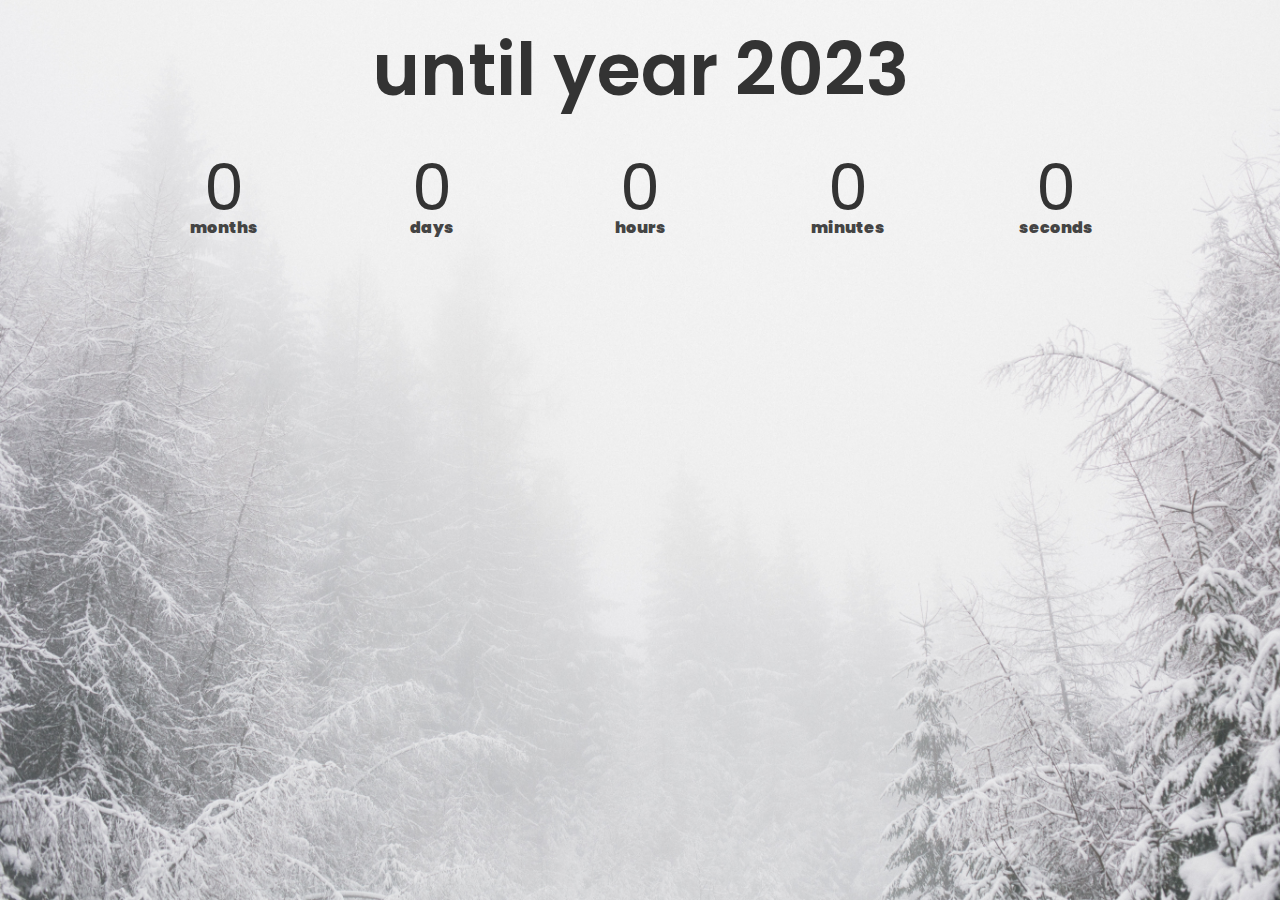
<file: countdown-timer/index.html>
<html lang="en">
<head>
    <meta charset="UTF-8">
    <meta http-equiv="X-UA-Compatible" content="IE=edge">
    <meta name="viewport" content="width=device-width, initial-scale=1.0">
    <title>countdown-timer</title>
    <link rel="stylesheet" href="style.css">
    <script src="script.js" defer></script>
</head>
<body>
    <div class="flex-center">
        <section id="main-section" class="container spacing">
            <h1 class="section-title">until year 2023</h1>
            <div class="split">
                <div class="time-teller">
                    <span id="months" class="big-text">0</span>
                    <span class="number-title">months</span>
                </div>

                <div  class="time-teller">
                    <span id="days" class="big-text">0</span>
                    <span class="number-title">days</span>
                </div>

                <div class="time-teller">
                    <span id="hours" class="big-text">0</span>
                    <span class="number-title">hours</span>
                </div>

                <div class="time-teller">
                    <span id="minutes" class="big-text">0</span>
                    <span class="number-title">minutes</span>
                </div>

                <div class="time-teller">
                    <span id="seconds" class="big-text">0</span>
                    <span class="number-title">seconds</span>
                </div>
            </div>
        </section>
    </div>
</body>
</html>
</file>
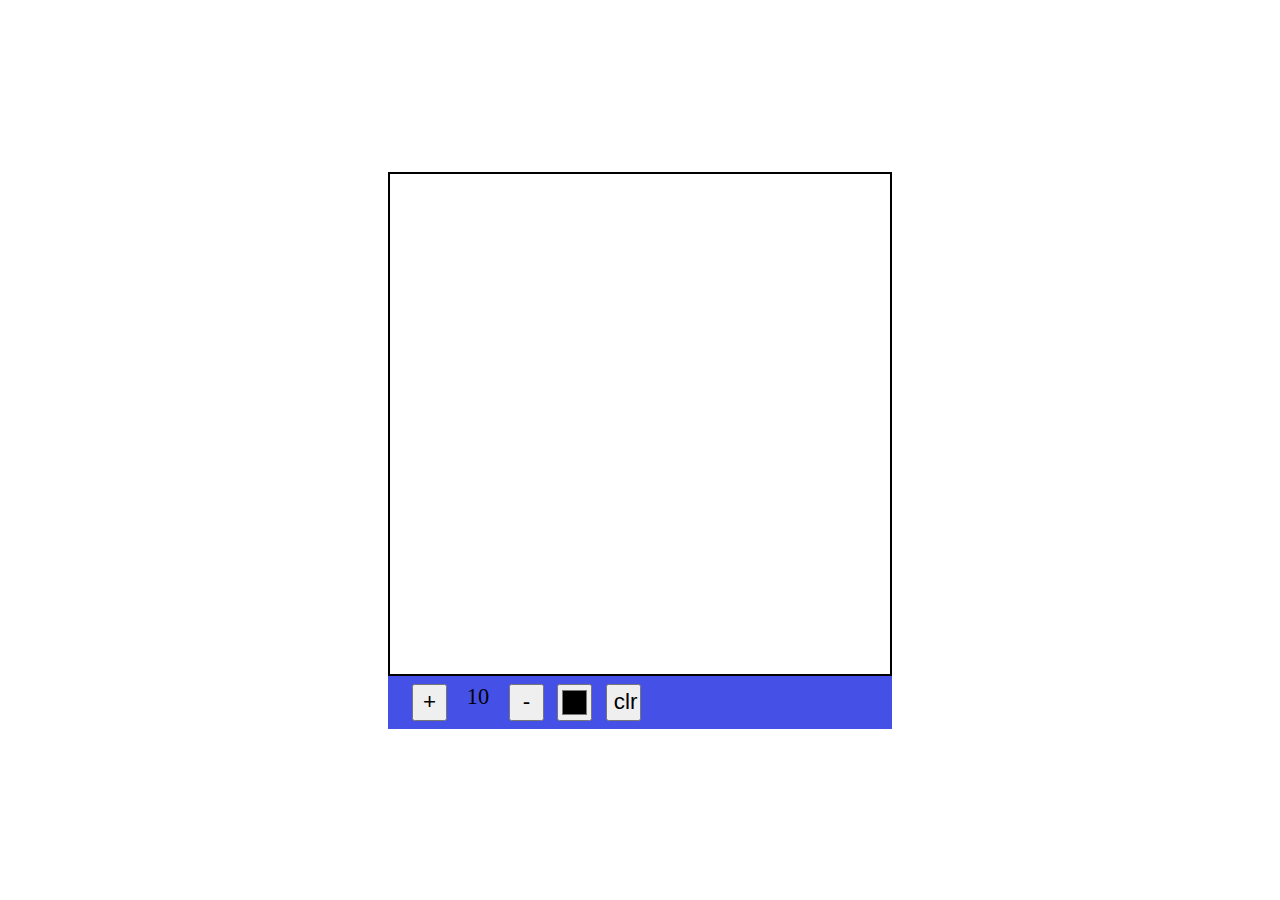
<file: drawing-app/index.html>
<html lang="en">
  <head>
    <meta charset="UTF-8" />
    <meta http-equiv="X-UA-Compatible" content="IE=edge" />
    <meta name="viewport" content="width=device-width, initial-scale=1.0" />
    <link rel="stylesheet" href="style.css" />
    <script src="script.js" defer></script>
    <title>drawing app</title>
  </head>
  <body>
    <canvas class="canvas" width="500px" height="500px"></canvas>
    <div class="toolbox">
        <button class="increase">+</button>
        <span class="size">10</span>
        <button class="decrease">-</button>
        <input type="color">
        <button class="clr">clr</button>
    </div>
  </body>
</html>
</file>
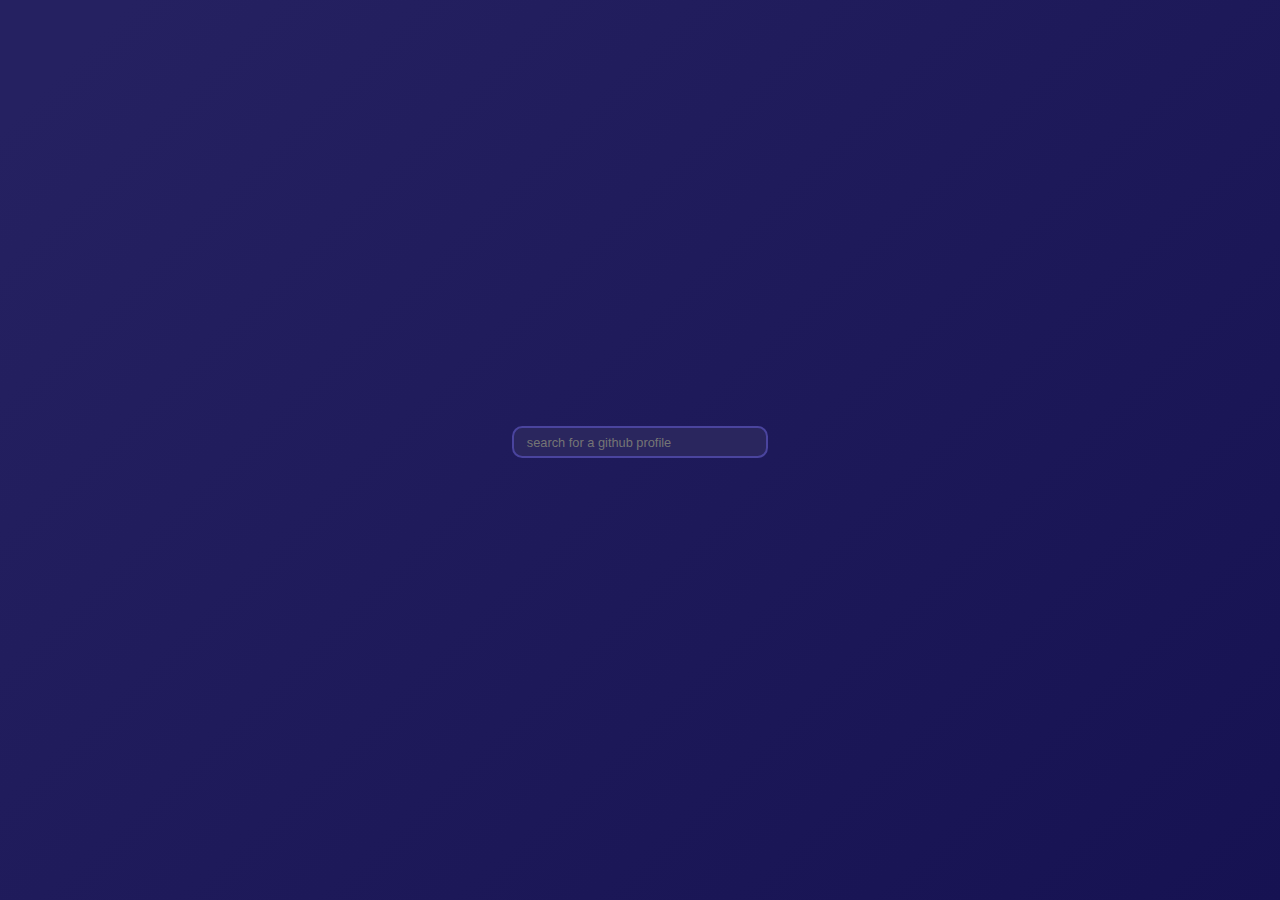
<file: github-profiles/index.html>
<html lang="en">
  <head>
    <meta charset="UTF-8" />
    <meta http-equiv="X-UA-Compatible" content="IE=edge"/>
    <meta name="viewport" content="width=device-width, initial-scale=1.0"/>
    <link rel="stylesheet" href="style.css"/>
    <script src="script.js" defer></script>
    <script src="https://momentjs.com/downloads/moment.min.js"></script>
    <title>github-profiles</title>
  </head>
  <body>
    <form action="#" method="GET">
        <input type="text" placeholder="search for a github profile"/>
    </form>
    <main>
      
    </main>
  </body>
</html>
</file>
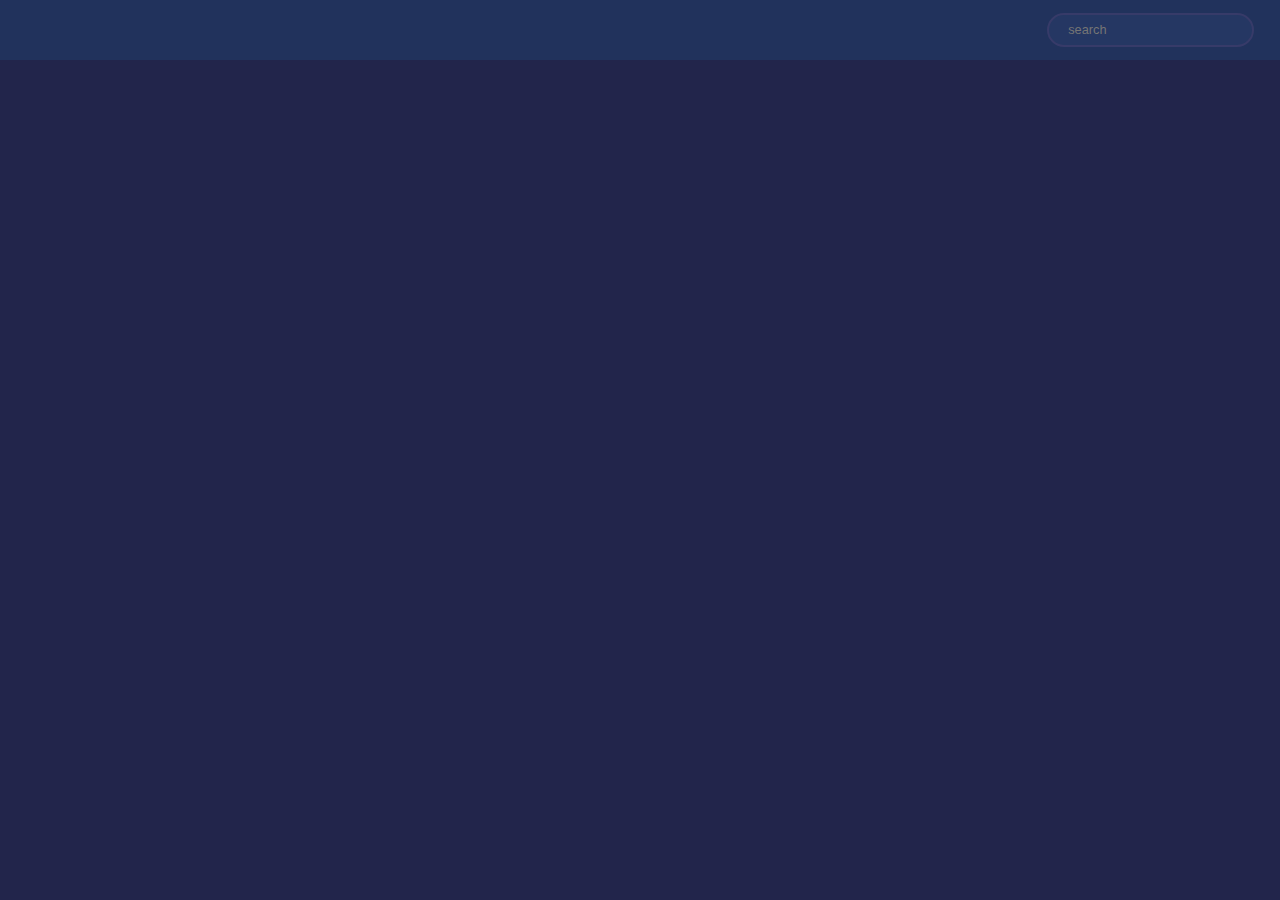
<file: movie-app/index.html>
<html lang="en">
  <head>
    <meta charset="UTF-8" />
    <meta http-equiv="X-UA-Compatible" content="IE=edge" />
    <meta name="viewport" content="width=device-width, initial-scale=1.0" />
    <link rel="stylesheet" href="style.css" />
    <script src="script.js" defer></script>
    <title>movie-app</title>
  </head>
  <body>
    <header>
      <form id="form" action="#" method="get">
        <input class="form-input" type="text" placeholder="search">
      </form>
    </header>
    <main>
      
    </main>
  </body>
</html>
</file>
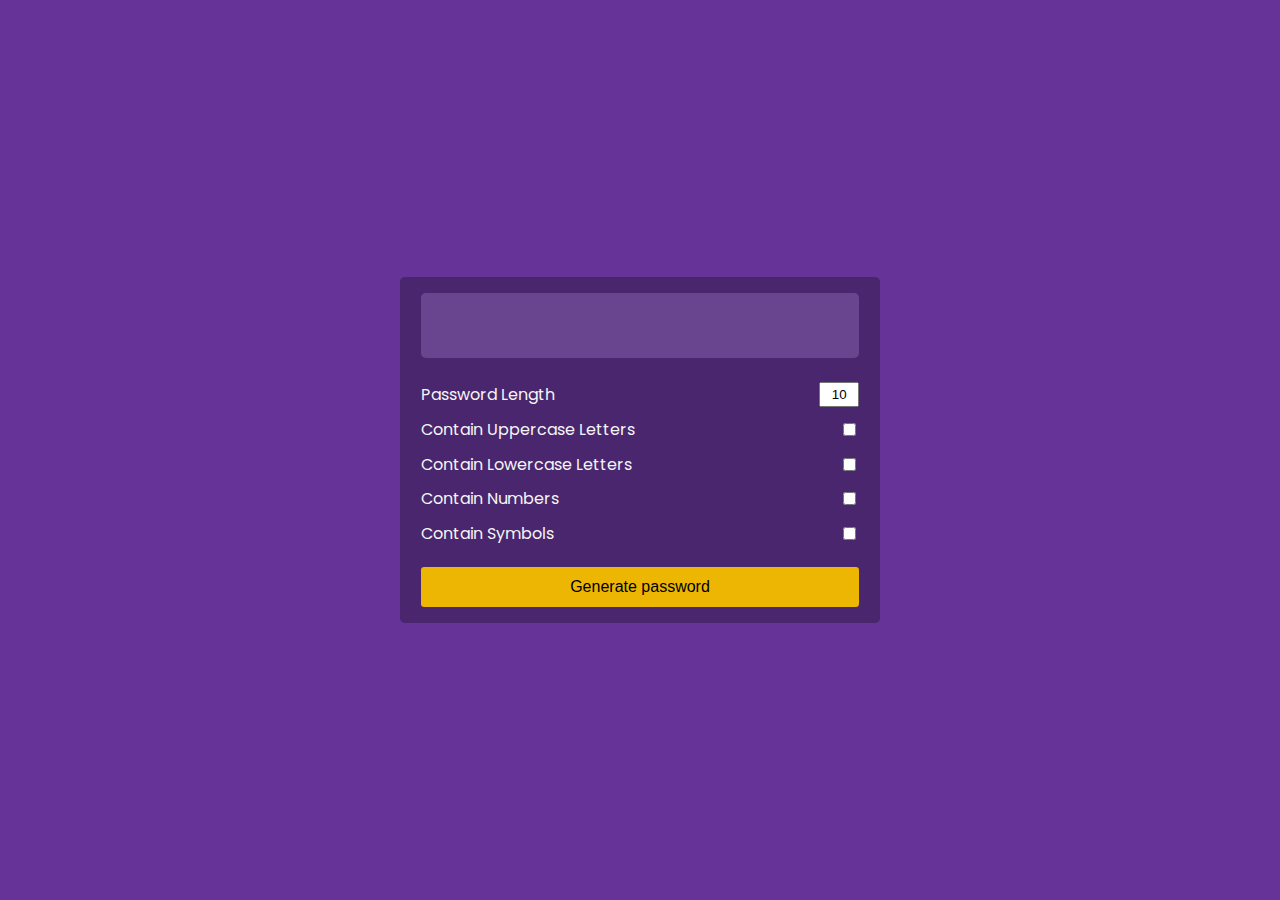
<file: password-generator/index.html>
<html lang="en">
  <head>
    <meta charset="UTF-8" />
    <meta http-equiv="X-UA-Compatible" content="IE=edge" />
    <meta name="viewport" content="width=device-width, initial-scale=1.0" />
    <link rel="stylesheet" href="style.css" />
    <script src="script.js" defer></script>
    <title>password-generator</title>
  </head>
  <body>
    <div class="pw-container">
      <div class="pw-header">
        <span class="pw"></span>
        <button class="copy">copy to the clipboard</button>
      </div>
      <div class="pw-body">
        <div class="form-control">
          <label for="length">Password Length</label>
          <input id="length" type="text" value="10"/>
        </div>
        <div class="form-control">
          <label for="uppercase">Contain Uppercase Letters</label>
          <input id="uppercase" type="checkbox" />
        </div>
        <div class="form-control">
          <label for="lowercase">Contain Lowercase Letters</label>
          <input id="lowercase" type="checkbox" />
        </div>
        <div class="form-control">
          <label for="numbers">Contain Numbers</label>
          <input id="numbers" type="checkbox" />
        </div>
        <div class="form-control">
          <label for="symbols">Contain Symbols</label>
          <input id="symbols" type="checkbox" />
        </div>
        <button class="generate">Generate password</button>
      </div>

    </div>
  </body>
</html>
</file>
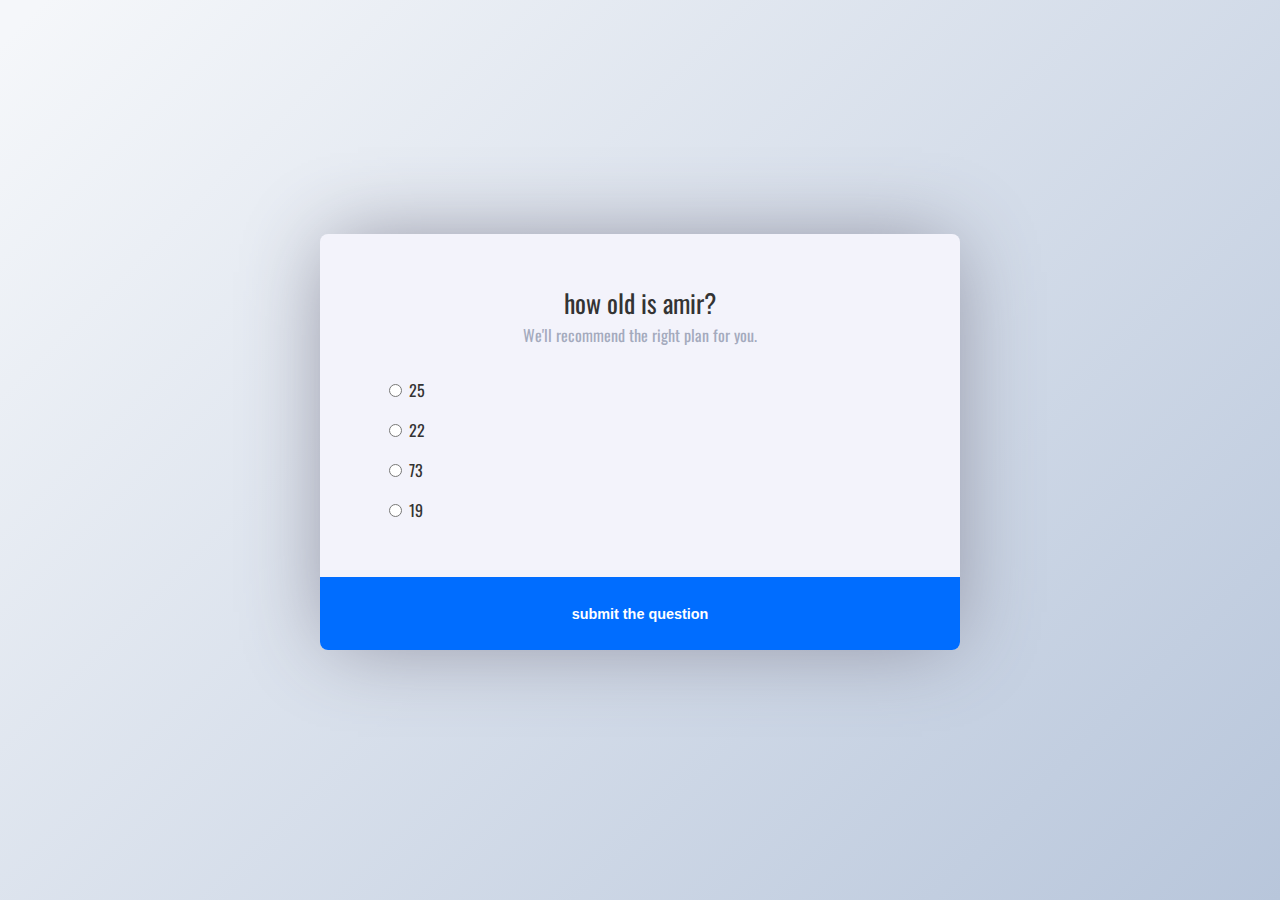
<file: quiz-app/index.html>
<html lang="en">
  <head>
    <meta charset="UTF-8" />
    <meta http-equiv="X-UA-Compatible" content="IE=edge" />
    <meta name="viewport" content="width=device-width, initial-scale=1.0" />
    <link rel="stylesheet" href="style.css" />
    <script src="script.js" defer></script>
    <title>quiz-app</title>
  </head>
  <body>
    <div class="flex-center full-height">
      <form class="question-form" action="" method="post">
        <div class="container">
          <h1 class="question">How would you like premium to help?</h1>
          <p class="sub question-description">We'll recommend the right plan for you.</p>
          <div class="answers">
            <div class="answer">
              <input
                type="radio"
                class="form-input answer-input"
                id="a"
                name="answer"
              />
              <label for="a" class="form-label answer-label">To job search and get confidence and get hired.</label>
            </div>
            <div class="answer">
              <input
                type="radio"
                class="form-input answer-input"
                id="b"
                name="answer"
              />
              <label for="b" class="form-label answer-label">To grow my network or manage my reputation.</label>
            </div>
            <div class="answer">
              <input
                type="radio"
                class="form-input answer-input"
                id="c"
                name="answer"
              />
              <label for="c" class="form-label answer-label">To find leads more effectively.</label>
            </div>
            <div class="answer">
              <input
                type="radio"
                class="form-input answer-input"
                id="d"
                name="answer"
              />
              <label for="d" class="form-label answer-label">To find and hire talent faster.</label>
            </div>
          </div>
        </div>
        <button class="submit-btn" type="submit">submit the question</button>
      </form>
    </div>
  </body>
</html>
</file>
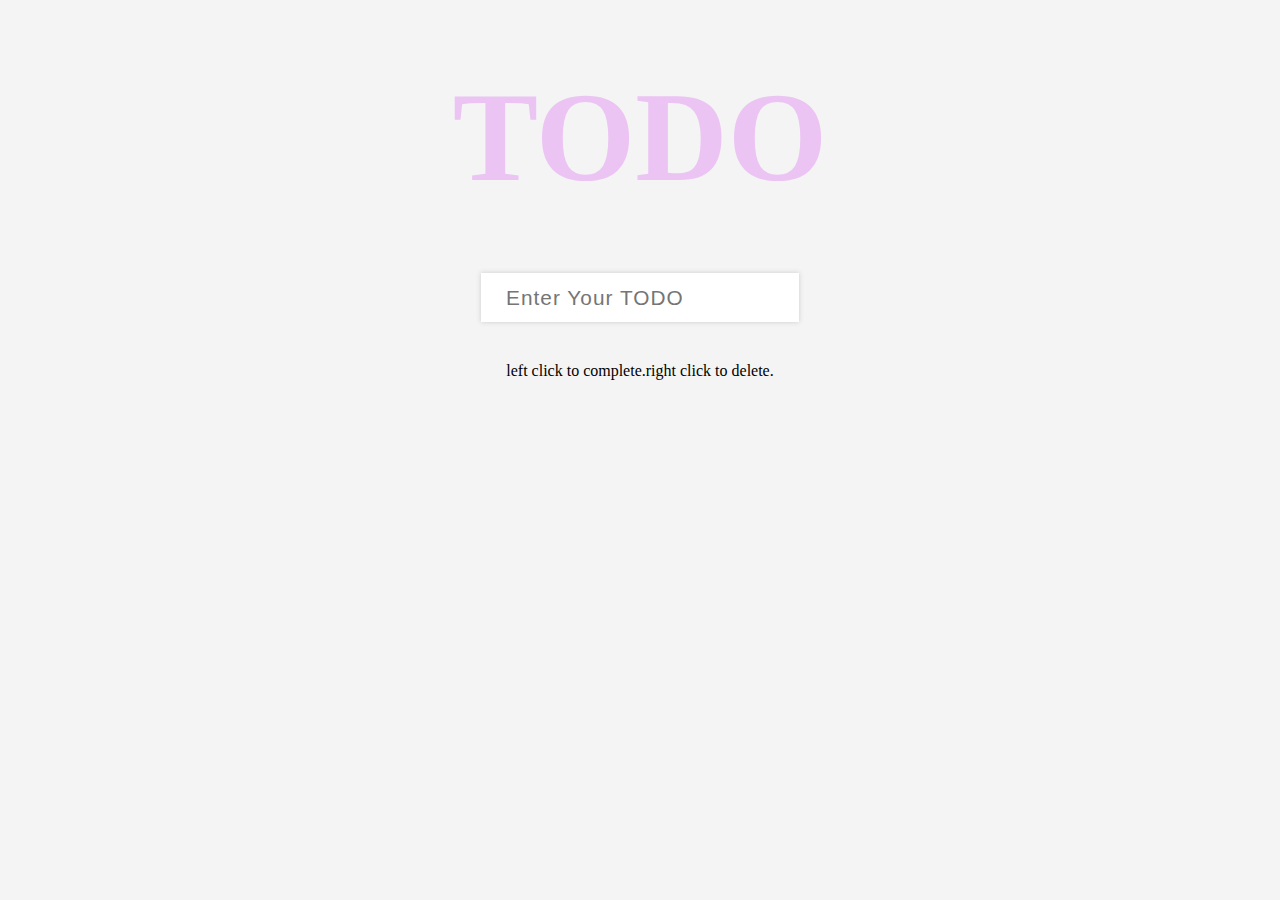
<file: todo-app/index.html>
<html lang="en">
  <head>
    <meta charset="UTF-8" />
    <meta http-equiv="X-UA-Compatible" content="IE=edge" />
    <meta name="viewport" content="width=device-width, initial-scale=1.0" />
    <link rel="stylesheet" href="style.css" />
    <script src="script.js" defer></script>
    <title>Todo-app</title>
  </head>
  <body>
    <div class="main-container">
      <h1 class="main-heading">TODO</h1>
      <form id="form" action="#" method="GET">
        <div class="form-container">
        <input
          class="input"
          type="text"
          autocomplete="off"
          placeholder="Enter Your TODO"
          value=""
        />
        <ul class="todo-list">
        </ul>
    </div>
      <p class="description">left click to complete.right click to delete.</p>

      </form>
      
    </div>
  </body>
</html>
</file>
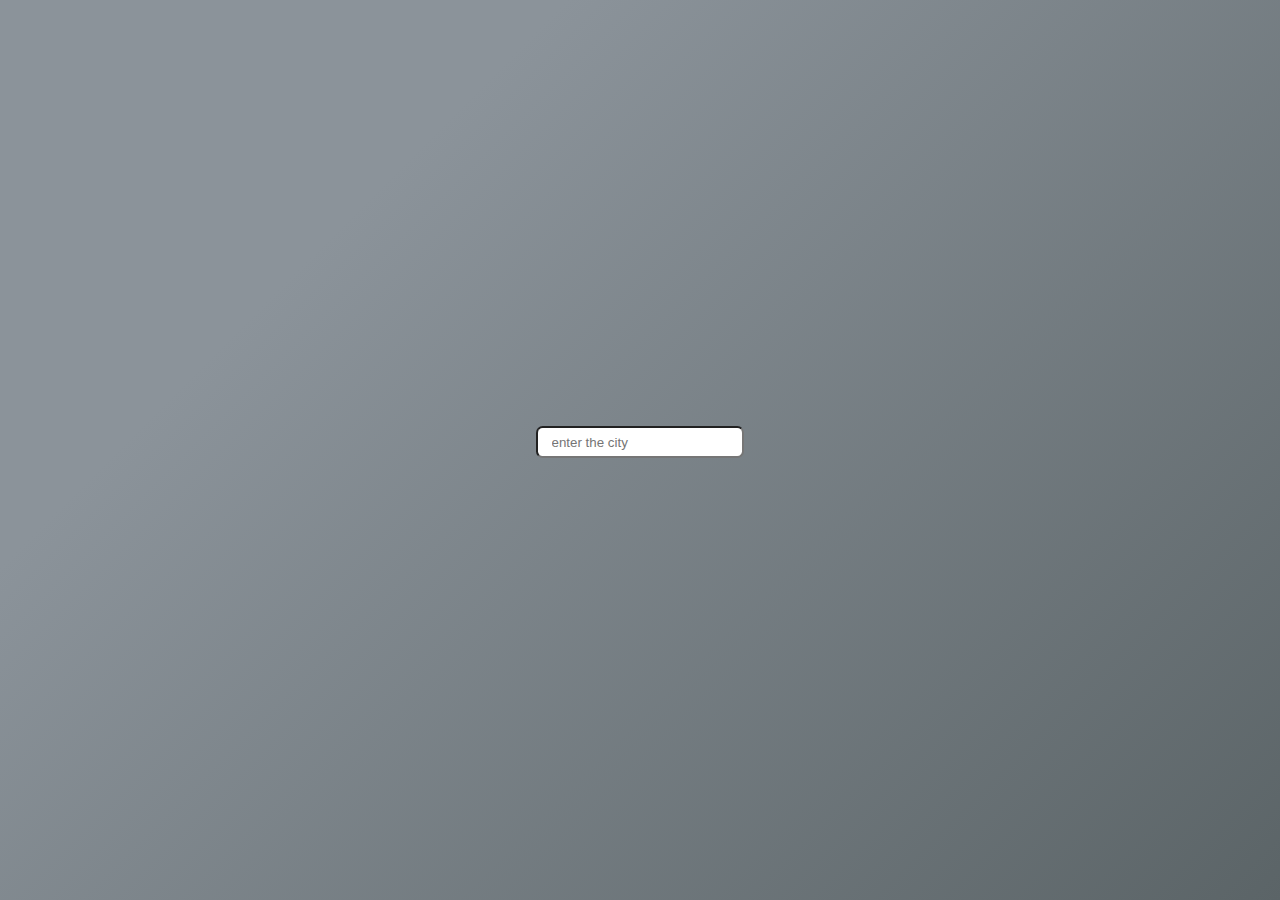
<file: weather-app/index.html>
<html lang="en">
  <head>
    <meta charset="UTF-8" />
    <meta http-equiv="X-UA-Compatible" content="IE=edge" />
    <meta name="viewport" content="width=device-width, initial-scale=1.0" />
    <link rel="stylesheet" href="style.css" />
    <script src="script.js" defer></script>
    <title>weather-app</title>
  </head>
  <body>
    <header>
      <form id="form" action="#">
        <input
          type="text"
          id="search"
          placeholder="enter the city"
          autocomplete="off"
        />
      </form>
    </header>
    <main>
        
    </main>
  </body>
</html>
</file>
<file: countdown-timer/style.css>
@import url('https://fonts.googleapis.com/css2?family=Noto+Sans+JP:wght@300;700&family=Poppins:wght@400&display=swap');

*{
    box-sizing: border-box;
}



body,
h1,
h2,
h3,
p{
    margin: 0;
}

body{
    background: url(bg.jpg) no-repeat center center fixed;
    background-size: cover;
    font-family: 'poppins';
    color: #333;
}

.mb-40{
    margin-bottom: 40em;
}

.spacing > *+*{
    margin-top: 2em;
}


.flex-center{
    display: flex;
    justify-content: center;
}

.container{
    width: min(80%,65em);
    margin: 1em 0 0 0;
    line-height: 1.5;
    text-align: center;
}

.section-title{
    font-size: clamp(1rem,5vw + 1rem ,4.5rem);
    font-weight: 600;
}

.split{
    display: grid;
    gap: 1em;
}

#main-section .split{
    grid-auto-columns: 1fr;
    grid-template-areas: 
    'months'
    'days'
    'hours'
    'minutes'
    'seconds';

}

.time-teller{
    line-height: 1;
}

.big-text{
    font-size: clamp(2rem,5vw + 1rem,4rem);
}

.number-title{
    font-weight: 900;
    color: #444;
}

#main-section .big-text{
    display: block;
    text-align: center;
    text-shadow:  .5em black;
}

.split .time-teller:nth-child(1){
    grid-area: months;
}
.split .time-teller:nth-child(2){
    grid-area: days;
}
.split .time-teller:nth-child(3){
    grid-area: hours;
}
.split .time-teller:nth-child(4){
    grid-area: minutes;
}
.split .time-teller:nth-child(5){
    grid-area: seconds;
}


@media (min-width: 15em){
    #main-section .split{
        grid-template-areas: 
            'months days'
            'hours minutes'
            'seconds seconds'
        ;
    }
}

@media (min-width: 40em) {
    #main-section .split{
        grid-template-areas: 
            'months months days days hours hours'
            '...... minutes minutes seconds seconds .....'
        ;
    }
}

@media (min-width: 65em) {
    #main-section .split{
        grid-template-areas: 
            'months days hours minutes seconds'
        ;
    }
}
</file>
<file: drawing-app/style.css>
*{
    box-sizing: border-box;
}



body,
h1,
h2,
h3,
p{
    margin: 0;
}


body{
    display: flex;
    min-height: 100vh;
    justify-content: center;
    align-items: center;
    flex-direction: column;
}


.canvas{
    border: 2px solid black;
}

.toolbox{
    width: 504px;
    padding: .5em 1.5em;
    background-color: #4550e7;
    display: flex;
    align-items: center;
}

.toolbox > * {
    display: inline-block;
    text-align: center;
    width: 35px;
    height: 37px;
    margin-right: .6em;
    font-size: 1.4rem;
    
}
</file>
<file: github-profiles/style.css>
*{
    box-sizing: border-box;
}



body,
h1,
h2,
h3,
p{
    margin: 0;
}

body{
    
    background-color: #6c33a3;
    background-image: linear-gradient(316deg, #161252 0%, #252161 94%);
    color: #f4f4f4;
     height: 100vh;
    display: flex;
    flex-direction: column;
    justify-content: center;
    align-items: center;

}

main{
    width: 100%;
}

.spacing > * + *{
    margin-bottom: 2em;
}


.info-section{
    padding: .5em 2em 1em 2em;
    line-height: 1.6;
    
}


.profile-card{
    width: 80%;
    background-color: #2E2A68;
    border-radius: 1em;
    margin: 0 auto;
}

.avatar-container{
    text-align: center;
    padding: 2em 0;
}

.profile-avatar{
    display: inline-block;
    width: 180px;
    aspect-ratio: 1;
    object-fit: contain;
    border-radius:50%;
    margin: 0 auto;
    border: .8em solid #201d47;
}
.timestamp{
    margin-top: .3em;
    font-size: .7rem;
    padding-left: 1.4em;
}

.profile-stats{
    display: flex;
    justify-content: space-between;
    flex-wrap: wrap;
    gap: 1em;
    font-size: 1rem;
    font-weight: bold;
}

input {
    padding: .5em 1em;
    width: 20em;
    border-radius: .8em;
    border: 2px solid #4a449e;
    background-color: #2a265e;
    color: white;
    font-size: .8rem;
}




@media (min-width: 58em) {

    .profile-card{
        display: flex;
        align-items: center;
        justify-content: space-around;
        gap: 3em;
        padding: 0 2em;
        width: 47em;
    }

    .info-section{
        padding: 0;
    }



}
</file>
<file: movie-app/style.css>
*{
    box-sizing: border-box;
}



body,
h1,
h2,
h3,
p{
    margin: 0;
}

body{
    background-color: #22254b;
}

header{
    text-align: right;
    background-color: #21325c;
}

header .form-input{
    background-color: #253763;
    border: 2px solid #373B69;
    color: white;
    margin: 1em 2em;
    padding: .6em 1.5em;
    border-radius: 1.5em;
    font-size: .8rem;
}

main{
    display: flex;
    flex-wrap: wrap;
    justify-content: center;
    gap: 3em;
    padding: 1em;
    max-width: 50em;
    margin: 0 auto;
}

.movie{
    position: relative;
    width: 13em;
    background-color: #373B69;
    overflow: hidden;
    border-radius: .5em;
    box-shadow: 0 2px 5px #272532;
}

.movie-info{
    display: flex;
    justify-content: space-between;
    padding: .8em 0 .8em .5em;
    align-items: center;
}

.movie-poster{
    display: block;
    width: 100%;
    aspect-ratio: .7;
    object-fit: cover;
}

.movie-title{
    font-size: 1rem;
    color: #f4f4f4;
}

.rating{
    padding: .2em .5em;
    background-color: #272532;
    border-radius: .1em 0 0 .1em;
}

.green{
    color: lawngreen;
}

.orange{
    color: orange;
}

.yellow{
    color: yellow;
}

.red{
    color: red;
}

.overview{
    position: absolute;
    right: 0;
    left: 0;
    bottom: 0;
    background-color: #371b69;
    transition: 250ms ease-in-out;
    transform: translateY(100%);
    padding: 1em 1.5em;
    color: #f4f4f4;
}

.movie:hover .overview{
    transform: translateY(0%);
}


.overview h3{
    margin-bottom: 1.5em;
}

.overview p{
    line-height: 1.3;
    margin-bottom: 1em;
}
</file>
<file: password-generator/style.css>
@import url("https://fonts.googleapis.com/css2?family=Poppins:wght@200;400;600&display=swap");

*{
    box-sizing: border-box;
}



body,
h1,
h2,
h3,
p{
    margin: 0;
}

body{
    display: flex;
    justify-content: center;
    align-items: center;
    min-height: 100vh;
    font-family: 'poppins';
    font-weight: 400;
    background-color: rebeccapurple;
    color: #f5f5f5;
}

.pw-container{
    background-color: rgb(73, 38, 109);
    padding: 1em 1.3em;
    width: min(30em,80%);
    border-radius: .3em;
}

.pw-header:hover .copy{
    opacity: 1;
    transform: translate(-50%,50%);
    transition: opacity 250ms ease-in-out,transform 250ms ease-in-out;
}

.pw-header{
    position: relative;
    background-color: rgb(106, 69, 143);
    display: flex;
    flex-direction: column;
    margin-bottom: 1.5em;
    border-radius: .3em;
}

.pw{
    
    text-align: center;
    padding: .8em .5em;
    font-weight: bold;
    font-size: 1.3rem;
    min-height: 65.2667px;
    overflow: scroll;
}

.copy{
    position: absolute;
    display: block;
    left: 50%;
    bottom: 0;
    margin: 0 auto;
    transform: translateX(-50%);
    transition: none;
    opacity: 0;
}

.form-control{
    display: flex;
    justify-content: space-between;
    margin-bottom: .6em;
}

#length{
    width: 40px;
    text-align: center;
}


.generate{
    display: block;
    width: 100%;
    padding: .7em 1em;
    font-size: 1rem;
    margin-top: 1.3em;
    background-color: #ecb602;
    border-radius: .2em;
    border: none;
}
</file>
<file: quiz-app/style.css>
@import url("https://fonts.googleapis.com/css2?family=Oswald:wght@200;400&family=Poppins&family=Roboto+Serif&display=swap");
:root {
  --btn-primary-bg-clr: #006dff;
  --btn-primary-clr: #fff;
  --card-bg-clr: #f3f3fb;
}

* {
  box-sizing: border-box;
}

body {
  color: #333;
  background-color: #b8c6db;
  background-image: linear-gradient(315deg, #b8c6db 0%, #f5f7fa 98%);
  font-family: "Oswald", sans-serif;
}

body,
h1,
h2,
h3,
p {
  margin: 0;
  padding: 0;
}

.container {
  width: 80%;
  margin: 0 auto;
}

.full-height {
  min-height: 100vh;
}

.flex-center {
  display: flex;
  justify-content: center;
  align-items: center;
  text-align: center;
}

.question-form {
  background-color: var(--card-bg-clr, coral);
  padding-top: 3em;
  border-radius: 0.5em;
  width: min(90%, 40em);
  line-height: 1.6;
  box-shadow: 0 0 5em -10px #8c8c9c;
  overflow: hidden;
}

.question {
  font-size: 1.6rem;
  font-weight: normal;
  overflow: hidden;
}

.sub {
  margin-bottom: 2em;
  overflow: hidden;
}

.question-description {
  color: #a4aabd;
}

.answers {
  overflow: hidden;
  text-align: left;
  line-height: 1.3;
}

.answer {
  user-select: none;
  -webkit-user-select: none;
  -moz-user-select: none;
  -o-user-select: none;
  margin-bottom: 1.2em;
}

.answer:last-child {
  margin-bottom: 3.5em;
}

.answer .form-label,
.answer .form-input{
  cursor: pointer;
}

.submit-btn {
  display: block;
  width: 100%;
  padding: 2em 0;
  border: none;
  background-color: var(--btn-primary-bg-clr, blue);
  color: var(--btn-primary-clr, #fff);
  font-size: 0.9rem;
  font-weight: bold;
  cursor: pointer;  
}

.submit-btn:hover,
.submit-btn:focus {
  background-color: #2050d4;
}
</file>
<file: todo-app/style.css>
*{
    box-sizing: border-box;
}



body,
h1,
h2,
h3,
p{
    margin: 0;
}



.main-container{
    display: flex;
    justify-content: flex-start;
    align-items: center;
    flex-direction: column;
    min-height: 100vh;
    background-color: #f4f4f4;
}


.main-heading{
    color: #db59f5;
    opacity: .3;
    font-size: clamp(4rem,9vw + 1rem, 8rem);
    margin-top: .5em;
    
}

.input{
    border: none;
    padding: .6em 1.2em;
    font-size: clamp(.8rem, 2vw, 1.3rem);
    outline: none;
    overflow: scroll;
    letter-spacing: .05em;
}

#form{
    margin: 0;
    margin-top: 3em;
    font-size: clamp(.8rem, 2vw, 1.3rem);
    max-width: 40em;
}

.form-container{
    box-shadow:  0 0 5px #ccc;
    background-color: white;
}

.todo-list{
    padding: 0;
    margin: 0;
    list-style-type: none;
}

.todo-list li{
    border-top: 1px solid rgb(223, 221, 221);
    cursor: pointer;
    overflow: scroll;
    padding: .6em 1.2em;
}

.description{
    margin-top: 2.5em;
    font-size: clamp(.8rem, 2vw, 1rem);
    text-align: center;
}


.completed{
    text-decoration: line-through;
    color: rgb(122, 121, 121);
    
}
</file>
<file: weather-app/style.css>
*{
    box-sizing: border-box;
}



body,
h1,
h2,
h3,
p{
    margin: 0;
}


body{
    display: flex;
    flex-direction: column;
    justify-content: center;
    align-items: center;
    min-height: 100vh;
    background-color: #5b6467;
background-image: linear-gradient(315deg, #5b6467 0%, #8b939a 74%);
}

#search{
    padding: .5em 1em;
    border-radius: .5em;
}

.weather{
    display: flex;
    align-items: center;
    gap: 1em;
}
</file>
